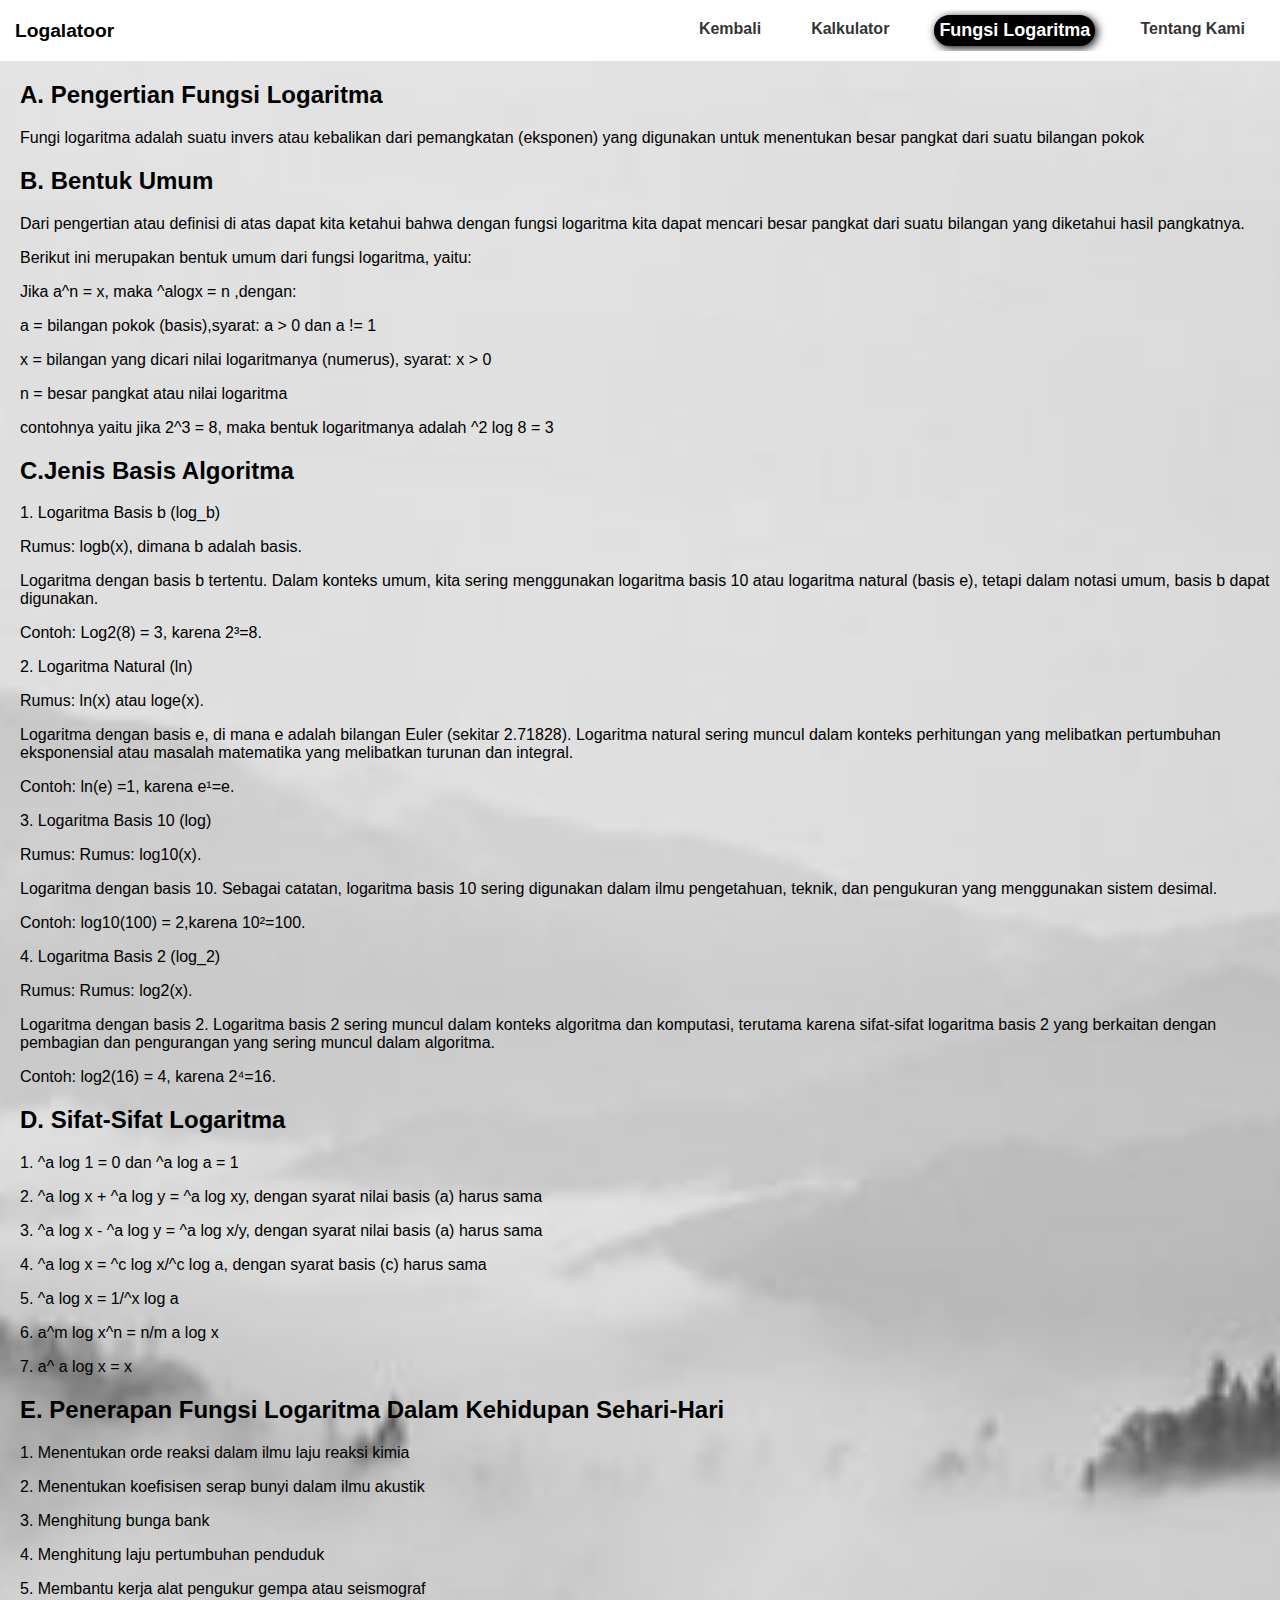
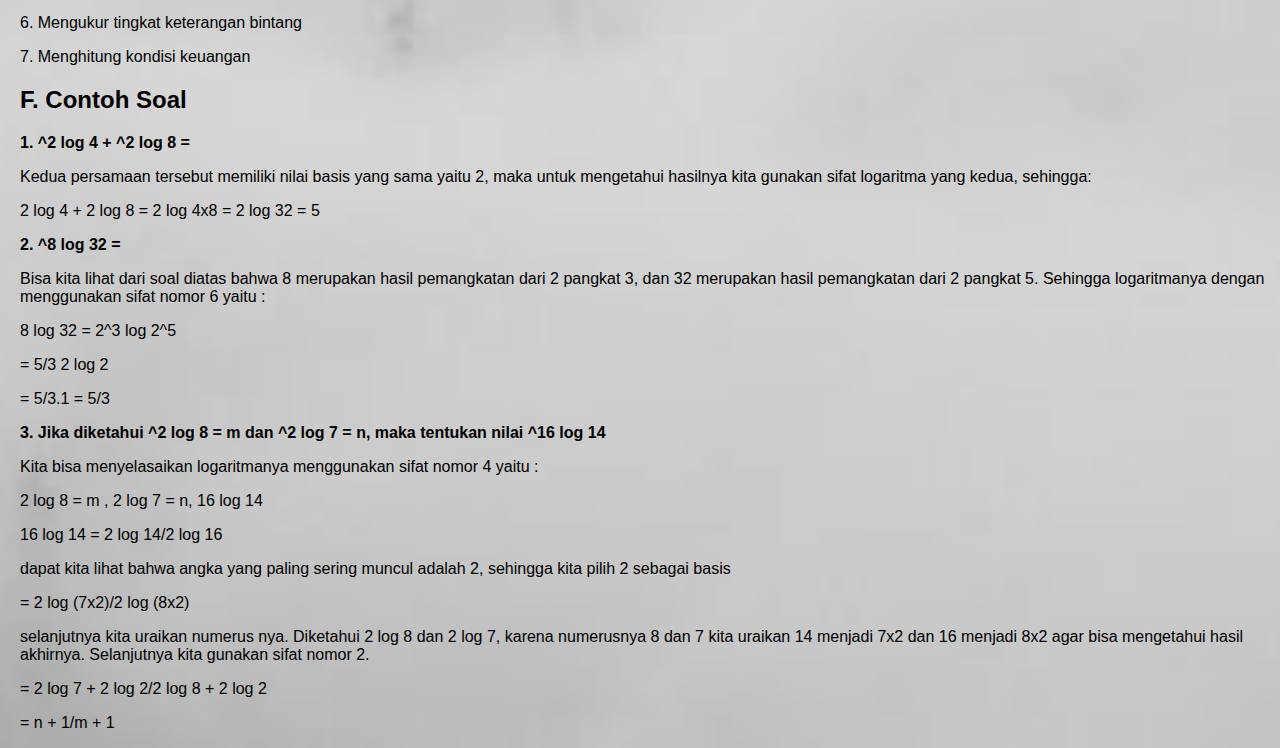
<file: Materi-Fungsi-Logaritma.html>
<!DOCTYPE html>
<html>
<head>
  <meta charset="UTF-8">
  <meta name="viewport" content="width=device-width, initial-scale=1.0">
  <link rel="stylesheet" href="style.css">

  <style>
    main { 
        margin-top: 10px;
        justify-content:center;
        padding-left: 20px;
    }
  </style>
  
</head>
<body>
        <nav>
            <div class="firstname">Logalatoor</div>
            <ul>
                <li><a href="Beranda.html" class="nav-link">Kembali</a></li>
                <li><a href="kalkulator-log.html" class="nav-link">Kalkulator</a></li>
                <li><a href="Materi-Fungsi-Logaritma.html" class="nav-link active">Fungsi Logaritma</a></li>
                <li><a href="Tentang-Kami.html" class="nav-link">Tentang Kami</a></li>
            </ul>
        </nav>

    <main>
        <section>
            <h2>A. Pengertian Fungsi Logaritma</h2>
            <p>Fungi logaritma adalah suatu invers atau kebalikan dari pemangkatan (eksponen) yang digunakan untuk menentukan besar pangkat dari suatu bilangan pokok</p>
            <h2>B. Bentuk Umum</h2>
            <p>Dari pengertian atau definisi di atas dapat kita ketahui bahwa dengan fungsi logaritma kita dapat mencari besar pangkat dari suatu bilangan yang diketahui hasil pangkatnya.</p>
            <p>Berikut ini merupakan bentuk umum dari fungsi logaritma, yaitu:</p>
            <p>Jika a^n = x, maka ^alogx = n ,dengan:</p>
            <p>a = bilangan pokok (basis),syarat: a > 0 dan a != 1</p>
            <p>x = bilangan yang dicari nilai logaritmanya (numerus), syarat: x > 0</p>
            <p>n = besar pangkat atau nilai logaritma</p>
            <p>contohnya yaitu jika 2^3 = 8, maka bentuk logaritmanya adalah ^2 log 8 = 3</p>

            <h2>C.Jenis Basis Algoritma</h2>
              <p>1. Logaritma Basis b (log_b)</p> 
              <p>Rumus: logb(x), dimana b adalah basis.</p>
              <p>Logaritma dengan basis b tertentu. Dalam konteks umum, kita sering menggunakan logaritma basis 10 atau logaritma natural (basis e), tetapi dalam notasi umum, basis b dapat digunakan.</p>
              <p>Contoh: Log2(8) = 3, karena 2³=8.</p>
              <p>2. Logaritma Natural (ln)</p>
              <p>Rumus: ln(x) atau loge(x).</p>
              <p>Logaritma dengan basis e, di mana e adalah bilangan Euler (sekitar 2.71828). Logaritma natural sering muncul dalam konteks perhitungan yang melibatkan pertumbuhan eksponensial atau masalah matematika yang melibatkan turunan dan integral.</p>
              <p>Contoh: ln(e) =1, karena e¹=e.</p>
              <p>3. Logaritma Basis 10 (log)
              <p>Rumus: Rumus: log10(x).</p>
              <p>Logaritma dengan basis 10. Sebagai catatan, logaritma basis 10 sering digunakan dalam ilmu pengetahuan, teknik, dan pengukuran yang menggunakan sistem desimal.</p>
              <p>Contoh: log10(100) = 2,karena 10²=100.</p>
              <p>4. Logaritma Basis 2 (log_2)</p>
              <p>Rumus: Rumus: log2(x).</p>
              <p>Logaritma dengan basis 2. Logaritma basis 2 sering muncul dalam konteks algoritma dan komputasi, terutama karena sifat-sifat logaritma basis 2 yang berkaitan dengan pembagian dan pengurangan yang sering muncul dalam algoritma.</p>
              <p>Contoh: log2(16) = 4, karena 2⁴=16.</p>
        </section>
        <section>
            <h2>D. Sifat-Sifat Logaritma</h2>
            <p>1. ^a log 1 = 0 dan ^a log a = 1 </p>
            <p>2. ^a log x + ^a log y = ^a log xy, dengan syarat nilai basis (a) harus sama</p>
            <P>3. ^a log x - ^a log y = ^a log x/y, dengan syarat nilai basis (a) harus sama</P>
            <p>4. ^a log x = ^c log x/^c log a, dengan syarat basis (c) harus sama</p>
            <p>5. ^a log x = 1/^x log a</p>
            <P>6. a^m log x^n = n/m a log x  </P>
            <p>7. a^ a log x = x</p>

            <h2>E. Penerapan Fungsi Logaritma Dalam Kehidupan Sehari-Hari</h2>
            <p>1. Menentukan orde reaksi dalam ilmu laju reaksi kimia</p>
            <p>2. Menentukan koefisisen serap bunyi dalam ilmu akustik</p>
            <p>3. Menghitung bunga bank</p>
            <p>4. Menghitung laju pertumbuhan penduduk</p>
            <p>5. Membantu kerja alat pengukur gempa atau seismograf</p>
            <p>6. Mengukur tingkat keterangan bintang</p>
            <p>7. Menghitung kondisi keuangan</p>
        </section>
        <section>
            <h2>F. Contoh Soal</h2>
            <P style="font-weight:bold">1. ^2 log 4 + ^2 log 8 =</P>
            <p>Kedua persamaan tersebut memiliki nilai basis yang sama yaitu 2, maka untuk mengetahui hasilnya kita gunakan sifat logaritma yang kedua, sehingga:</p>
            <p>2 log 4 + 2 log 8 = 2 log 4x8 = 2 log 32 = 5</p>
            <P style="font-weight: bold;">2. ^8 log 32 =</P>
            <p>Bisa kita lihat dari soal diatas bahwa 8 merupakan hasil pemangkatan dari 2 pangkat 3, dan 32 merupakan hasil pemangkatan dari 2 pangkat 5. Sehingga logaritmanya dengan menggunakan sifat nomor 6 yaitu :</p>
            <p>8 log 32 = 2^3 log 2^5 </p>
            <p>= 5/3 2 log 2  </p>
            <p>= 5/3.1 = 5/3</p>

            <p style="font-weight: bold;">3. Jika diketahui ^2 log 8 = m dan ^2 log 7 = n, maka tentukan nilai ^16 log 14</p>
            <p> Kita bisa menyelasaikan logaritmanya menggunakan sifat nomor 4 yaitu :</p>
            <p>2 log 8 = m , 2 log 7 = n, 16 log 14 </p>
            <p>16 log 14 = 2 log 14/2 log 16</p>
            <p>dapat kita lihat bahwa angka yang paling sering muncul adalah 2, sehingga kita pilih 2 sebagai basis </p>
            <p>= 2 log (7x2)/2 log (8x2)</p>
            <p>selanjutnya kita uraikan numerus nya. Diketahui 2 log 8 dan 2 log 7, karena numerusnya 8 dan 7 kita uraikan 14 menjadi 7x2 dan 16 menjadi 8x2 agar bisa mengetahui hasil akhirnya. Selanjutnya kita gunakan sifat nomor 2. </p>
            <p>= 2 log 7 + 2 log 2/2 log 8 + 2 log 2</p>
            <p>= n + 1/m + 1 </p>

        </section>
    </main>
</body>
</html>
</file>
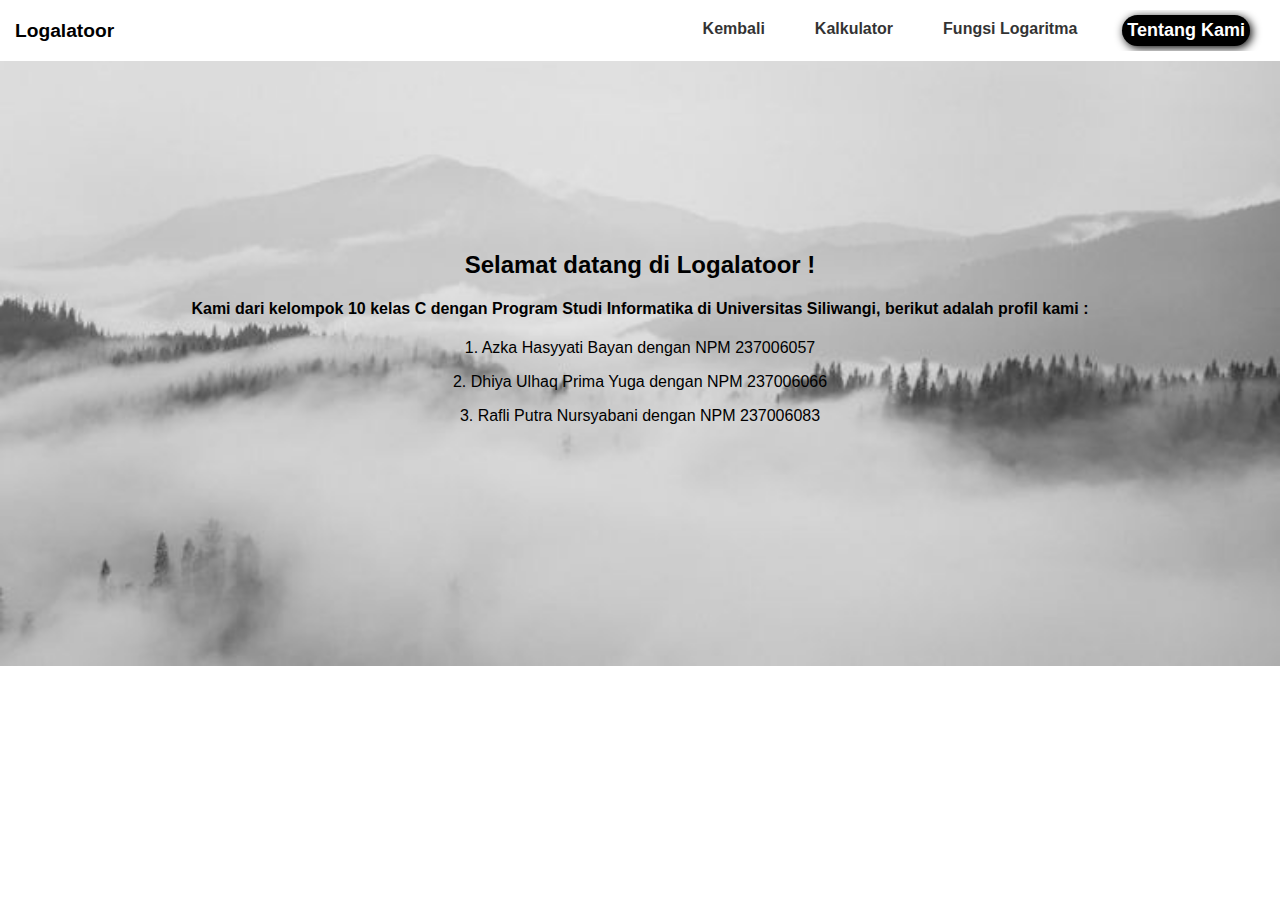
<file: Tentang-Kami.html>
<!DOCTYPE html>
<html>
<head>
  <meta charset="UTF-8">
  <meta name="viewport" content="width=device-width, initial-scale=1.0">
  <link rel="stylesheet" href="style.css">
  
    <style>
        main {
            padding:20px;
            margin: 150px;
            text-align: center;
        }
    </style>
</head>
<body>

    <nav>
        <div class="firstname">Logalatoor</div>
        <ul>
            <li><a href="Beranda.html" class="nav-link">Kembali</a></li>
            <li><a href="kalkulator-log.html" class="nav-link">Kalkulator</a></li>
            <li><a href="Materi-Fungsi-Logaritma.html" class="nav-link">Fungsi Logaritma</a></li>
            <li><a href="Tentang-Kami.html" class="nav-link active">Tentang Kami</a></li>
        </ul>
     </nav>

    <main>
        <section>
            <h2>Selamat datang di Logalatoor !</h2>
            <h4>Kami dari kelompok 10 kelas C dengan Program Studi Informatika di Universitas Siliwangi, berikut adalah profil kami :</h4>
            <p>1. Azka Hasyyati Bayan dengan NPM 237006057</p>
            <p>2. Dhiya Ulhaq Prima Yuga dengan NPM  237006066</p>
            <p>3. Rafli Putra Nursyabani dengan NPM 237006083</p>
        </section>
    </main>
</body>
</html>
</file>
<file: style.css>
body {
    background-image: url('w2.jpeg');
    background-size: cover;
    background-position: center;
    background-repeat: no-repeat; 
    font-family: Arial, Helvetica, sans-serif;
    margin: 0;
    padding: 0;
    background-color: white;
}
nav {
    background-color:white;
    color: black;
    text-align: center;
    display: flex;
    align-items: center;
    justify-content: space-between;
    overflow: hidden;
    padding: 10px;
    margin: 0;
    
}
ul {
    list-style-type: none;
    padding: 0;
    margin: 0;
    overflow: hidden;
    text-align: right;
    display: flex;
    background-color:white;
    border-bottom-width: 100%;
    margin-bottom: 0;
}
li {
    display: inline-table;
    justify-content: center;
    margin: 0 15px;
    padding: 5px;
    text-align: center;
    font-weight: bold;
}
li a {
    display: block;
    padding: 5px;
    color: black;
    text-align: center;
    transition: backround-color 0.3s ease;
    text-decoration: none;
    font-weight: bold;
}
.nav-link.active {
    color: white;
    background-color:black; 
    box-shadow: 2px 2px 10px black;
    border-bottom: 2px solid black;
    border-radius: 30px;
    padding-bottom: 3px;
    z-index: 1;
    opacity: 1;
    font-size: 18px;
}
.nav-link {
    color: black;
    text-decoration: none;
    opacity: 0.8;
}
.nav-link.active:hover {
    color:white;
    transition: 0.3s ease-in-out;
    padding: 15px;
}
.nav-link:hover {
    color:black;
    font-weight: bolder;
    transition: all 0.3s ease-in-out
}
.firstname{
     text-align: left;
     justify-content: left;
     font-size: larger;
     font-weight: bold;
     padding-right: 100px;
     padding-left: 5px;
}
</file>
